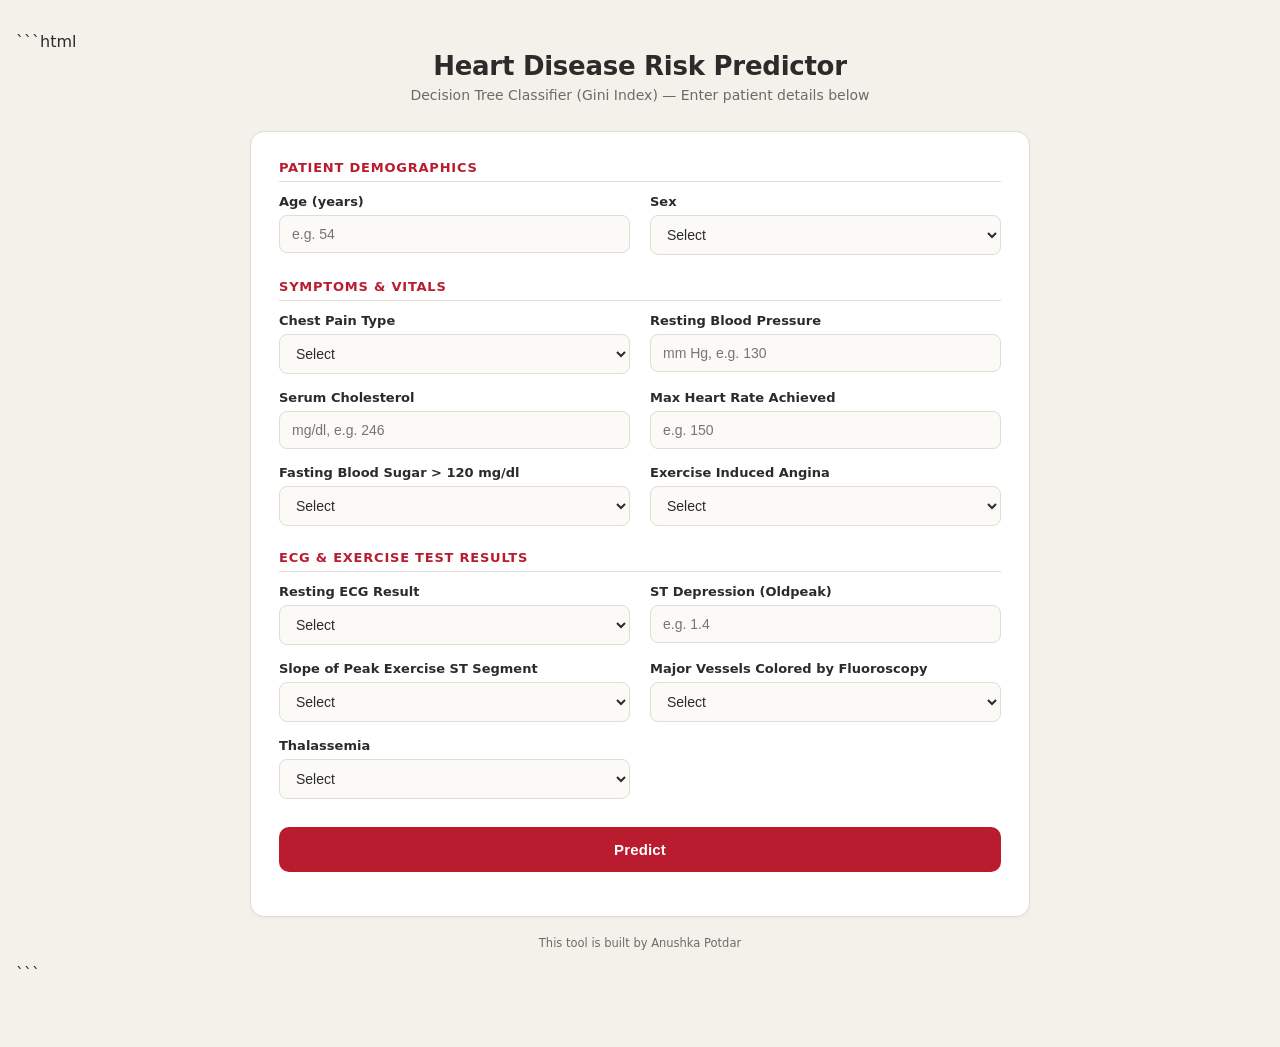
<file: ML_Experiments_all/ML6_DT/templates/index.html>
```html
<!DOCTYPE html>
<html lang="en">
<head>
<meta charset="UTF-8">
<meta name="viewport" content="width=device-width, initial-scale=1.0">
<title>Heart Disease Prediction | Decision Tree Model</title>

<style>

:root {
    --primary: #b91c2f;
    --primary-dark: #8f1424;
    --bg: #f4f1ea;
    --card-bg: #ffffff;
    --text: #2b2b2b;
    --muted: #6b6b6b;
    --border: #e2ddd2;
    --safe: #1f8a55;
    --danger: #c0293d;
}

* {
    box-sizing: border-box;
}

body {
    margin: 0;
    font-family: 'Segoe UI', system-ui, -apple-system, sans-serif;
    background: var(--bg);
    color: var(--text);
    padding: 32px 16px 64px;
}

.container {
    max-width: 780px;
    margin: 0 auto;
}

header {
    text-align: center;
    margin-bottom: 28px;
}

header .icon {
    font-size: 36px;
    line-height: 1;
    margin-bottom: 6px;
}

header h1 {
    font-size: 26px;
    margin: 0 0 6px;
    letter-spacing: -0.01em;
}

header p {
    color: var(--muted);
    margin: 0;
    font-size: 14px;
}

.card {
    background: var(--card-bg);
    border: 1px solid var(--border);
    border-radius: 14px;
    padding: 28px;
    box-shadow: 0 1px 3px rgba(0,0,0,0.04);
}

.section-title {
    font-size: 13px;
    text-transform: uppercase;
    letter-spacing: 0.06em;
    color: var(--primary);
    font-weight: 600;
    margin: 24px 0 12px;
    border-bottom: 1px solid var(--border);
    padding-bottom: 6px;
}

.section-title:first-of-type {
    margin-top: 0;
}

.grid {
    display: grid;
    grid-template-columns: 1fr 1fr;
    gap: 16px 20px;
}

@media (max-width: 560px) {
    .grid {
        grid-template-columns: 1fr;
    }
}

.field label {
    display: block;
    font-size: 13px;
    font-weight: 600;
    margin-bottom: 6px;
    color: var(--text);
}

.field .hint {
    display: block;
    font-size: 11.5px;
    color: var(--muted);
    margin-top: 4px;
}

input[type="number"],
select {
    width: 100%;
    padding: 10px 12px;
    border: 1px solid var(--border);
    border-radius: 8px;
    font-size: 14px;
    background: #fbfaf7;
    color: var(--text);
    transition: border-color 0.15s, box-shadow 0.15s;
}

input[type="number"]:focus,
select:focus {
    outline: none;
    border-color: var(--primary);
    box-shadow: 0 0 0 3px rgba(185, 28, 47, 0.12);
    background: #fff;
}

button#predictBtn {
    width: 100%;
    margin-top: 28px;
    padding: 14px;
    font-size: 15px;
    font-weight: 600;
    letter-spacing: 0.01em;
    color: #fff;
    background: var(--primary);
    border: none;
    border-radius: 10px;
    cursor: pointer;
    transition: background 0.15s, transform 0.05s;
}

button#predictBtn:hover {
    background: var(--primary-dark);
}

button#predictBtn:active {
    transform: scale(0.99);
}

button#predictBtn:disabled {
    opacity: 0.6;
    cursor: not-allowed;
}

#result {
    margin-top: 22px;
    padding: 18px 20px;
    border-radius: 10px;
    display: none;
    align-items: center;
    gap: 14px;
}

#result.show {
    display: flex;
}

#result .badge {
    font-size: 26px;
    line-height: 1;
}

#result .msg-title {
    font-weight: 700;
    font-size: 16px;
    margin-bottom: 2px;
}

#result .msg-sub {
    font-size: 13px;
    opacity: 0.85;
}

#result.positive {
    background: rgba(192, 41, 61, 0.08);
    border: 1px solid rgba(192, 41, 61, 0.25);
    color: var(--danger);
}

#result.negative {
    background: rgba(31, 138, 85, 0.08);
    border: 1px solid rgba(31, 138, 85, 0.25);
    color: var(--safe);
}

#result.error {
    background: rgba(192, 41, 61, 0.08);
    border: 1px solid rgba(192, 41, 61, 0.25);
    color: var(--danger);
}

.disclaimer {
    text-align: center;
    font-size: 11.5px;
    color: var(--muted);
    margin-top: 18px;
    line-height: 1.5;
}

</style>
</head>

<body>

<div class="container">

<header>

    <h1>Heart Disease Risk Predictor</h1>

    <p>
        Decision Tree Classifier (Gini Index) &mdash;
        Enter patient details below
    </p>
</header>


<div class="card">

<form id="predictForm">


<div class="section-title">
    Patient Demographics
</div>

<div class="grid">

<div class="field">

<label for="age">
    Age (years)
</label>

<input
    type="number"
    id="age"
    name="age"
    min="1"
    max="120"
    placeholder="e.g. 54"
    required
>

</div>


<div class="field">

<label for="sex">
    Sex
</label>

<select id="sex" name="sex" required>

<option value="" disabled selected>
    Select
</option>

<option value="1">
    Male
</option>

<option value="0">
    Female
</option>

</select>

</div>

</div>


<div class="section-title">
    Symptoms & Vitals
</div>

<div class="grid">


<div class="field">

<label for="cp">
    Chest Pain Type
</label>

<select id="cp" name="cp" required>

<option value="" disabled selected>
    Select
</option>

<option value="0">
    Typical Angina
</option>

<option value="1">
    Atypical Angina
</option>

<option value="2">
    Non-Anginal Pain
</option>

<option value="3">
    Asymptomatic
</option>

</select>

</div>


<div class="field">

<label for="trestbps">
    Resting Blood Pressure
</label>

<input
    type="number"
    id="trestbps"
    name="trestbps"
    min="60"
    max="260"
    placeholder="mm Hg, e.g. 130"
    required
>

</div>


<div class="field">

<label for="chol">
    Serum Cholesterol
</label>

<input
    type="number"
    id="chol"
    name="chol"
    min="80"
    max="700"
    placeholder="mg/dl, e.g. 246"
    required
>

</div>


<div class="field">

<label for="thalach">
    Max Heart Rate Achieved
</label>

<input
    type="number"
    id="thalach"
    name="thalach"
    min="50"
    max="250"
    placeholder="e.g. 150"
    required
>

</div>


<div class="field">

<label for="fbs">
    Fasting Blood Sugar &gt; 120 mg/dl
</label>

<select id="fbs" name="fbs" required>

<option value="" disabled selected>
    Select
</option>

<option value="1">
    Yes
</option>

<option value="0">
    No
</option>

</select>

</div>


<div class="field">

<label for="exang">
    Exercise Induced Angina
</label>

<select id="exang" name="exang" required>

<option value="" disabled selected>
    Select
</option>

<option value="1">
    Yes
</option>

<option value="0">
    No
</option>

</select>

</div>

</div>


<div class="section-title">
    ECG & Exercise Test Results
</div>

<div class="grid">


<div class="field">

<label for="restecg">
    Resting ECG Result
</label>

<select id="restecg" name="restecg" required>

<option value="" disabled selected>
    Select
</option>

<option value="0">
    Normal
</option>

<option value="1">
    ST-T Wave Abnormality
</option>

<option value="2">
    Left Ventricular Hypertrophy
</option>

</select>

</div>


<div class="field">

<label for="oldpeak">
    ST Depression (Oldpeak)
</label>

<input
    type="number"
    step="0.1"
    id="oldpeak"
    name="oldpeak"
    min="0"
    max="10"
    placeholder="e.g. 1.4"
    required
>

</div>


<div class="field">

<label for="slope">
    Slope of Peak Exercise ST Segment
</label>

<select id="slope" name="slope" required>

<option value="" disabled selected>
    Select
</option>

<option value="0">
    Upsloping
</option>

<option value="1">
    Flat
</option>

<option value="2">
    Downsloping
</option>

</select>

</div>


<div class="field">

<label for="ca">
    Major Vessels Colored by Fluoroscopy
</label>

<select id="ca" name="ca" required>

<option value="" disabled selected>
    Select
</option>

<option value="0">0</option>
<option value="1">1</option>
<option value="2">2</option>
<option value="3">3</option>
<option value="4">4</option>

</select>

</div>


<div class="field">

<label for="thal">
    Thalassemia
</label>

<select id="thal" name="thal" required>

<option value="" disabled selected>
    Select
</option>

<option value="0">
    Unknown
</option>

<option value="1">
    Normal
</option>

<option value="2">
    Fixed Defect
</option>

<option value="3">
    Reversible Defect
</option>

</select>

</div>

</div>


<button
    type="submit"
    id="predictBtn"
>
    Predict
</button>

</form>


<div id="result">

<div class="badge" id="resultBadge"></div>

<div>

<div class="msg-title" id="resultTitle"></div>

<div class="msg-sub" id="resultSub"></div>

</div>

</div>

</div>


<p class="disclaimer">
    This tool is built by Anushka Potdar
</p>

</div>


<script>


const form =
    document.getElementById('predictForm');

const resultBox =
    document.getElementById('result');

const btn =
    document.getElementById('predictBtn');

const resultBadge =
    document.getElementById('resultBadge');

const resultTitle =
    document.getElementById('resultTitle');

const resultSub =
    document.getElementById('resultSub');


form.addEventListener('submit', function(e) {

    e.preventDefault();


    /* ============================
       GET INPUT VALUES
       ============================ */

    const age =
        Number(document.getElementById('age').value);

    const sex =
        Number(document.getElementById('sex').value);

    const cp =
        Number(document.getElementById('cp').value);

    const trestbps =
        Number(document.getElementById('trestbps').value);

    const chol =
        Number(document.getElementById('chol').value);

    const thalach =
        Number(document.getElementById('thalach').value);

    const fbs =
        Number(document.getElementById('fbs').value);

    const exang =
        Number(document.getElementById('exang').value);

    const restecg =
        Number(document.getElementById('restecg').value);

    const oldpeak =
        Number(document.getElementById('oldpeak').value);

    const slope =
        Number(document.getElementById('slope').value);

    const ca =
        Number(document.getElementById('ca').value);

    const thal =
        Number(document.getElementById('thal').value);


    /* ============================
       VALIDATION
       ============================ */

    if (
        !age ||
        isNaN(sex) ||
        isNaN(cp) ||
        !trestbps ||
        !chol ||
        !thalach ||
        isNaN(fbs) ||
        isNaN(exang) ||
        isNaN(restecg) ||
        isNaN(oldpeak) ||
        isNaN(slope) ||
        isNaN(ca) ||
        isNaN(thal)
    ) {

        resultBox.className = 'show error';

        resultBadge.innerHTML = '⚠️';

        resultTitle.innerHTML =
            'Please fill all fields';

        resultSub.innerHTML =
            'Enter all patient details before clicking Predict.';

        return;
    }


    /* ============================
       DECISION TREE STYLE LOGIC
       ============================ */

    let score = 0;


    /* Age */

    if (age >= 55) {

        score += 2;

    } else if (age >= 45) {

        score += 1;

    }


    /* Chest Pain */

    if (cp === 0 || cp === 3) {

        score += 2;

    } else if (cp === 1) {

        score += 1;

    }


    /* Blood Pressure */

    if (trestbps >= 140) {

        score += 2;

    } else if (trestbps >= 130) {

        score += 1;

    }


    /* Cholesterol */

    if (chol >= 240) {

        score += 2;

    } else if (chol >= 200) {

        score += 1;

    }


    /* Maximum Heart Rate */

    if (thalach < 120) {

        score += 2;

    } else if (thalach < 140) {

        score += 1;

    }


    /* Fasting Blood Sugar */

    if (fbs === 1) {

        score += 1;

    }


    /* Exercise Angina */

    if (exang === 1) {

        score += 2;

    }


    /* Resting ECG */

    if (restecg === 1 || restecg === 2) {

        score += 1;

    }


    /* Oldpeak */

    if (oldpeak >= 2) {

        score += 2;

    } else if (oldpeak >= 1) {

        score += 1;

    }


    /* Slope */

    if (slope === 2) {

        score += 2;

    } else if (slope === 1) {

        score += 1;

    }


    /* Major Vessels */

    if (ca >= 2) {

        score += 2;

    } else if (ca === 1) {

        score += 1;

    }


    /* Thalassemia */

    if (thal === 2 || thal === 3) {

        score += 2;

    }


    /* Sex */

    if (sex === 1 && age >= 50) {

        score += 1;

    }


    /* ============================
       PREDICTION
       ============================ */

    let prediction;
    let confidence;


    if (score >= 8) {

        prediction = 1;

        confidence =
            Math.min(95, 70 + score);

    } else {

        prediction = 0;

        confidence =
            Math.min(95, 85 - score);

    }


    /* ============================
       DISPLAY RESULT
       ============================ */

    if (prediction === 1) {

        resultBox.className =
            'show positive';

        resultBadge.innerHTML =
            '⚠️';

        resultTitle.innerHTML =
            'Higher Risk of Heart Disease';

        resultSub.innerHTML =
            'Model confidence: ' +
            confidence +
            '%';

    } else {

        resultBox.className =
            'show negative';

        resultBadge.innerHTML =
            '✅';

        resultTitle.innerHTML =
            'Lower Risk of Heart Disease';

        resultSub.innerHTML =
            'Model confidence: ' +
            confidence +
            '%';

    }


    /* ============================
       SCROLL TO RESULT
       ============================ */

    resultBox.scrollIntoView({
        behavior: 'smooth',
        block: 'center'
    });

});


</script>

</body>
</html>
```
</file>
